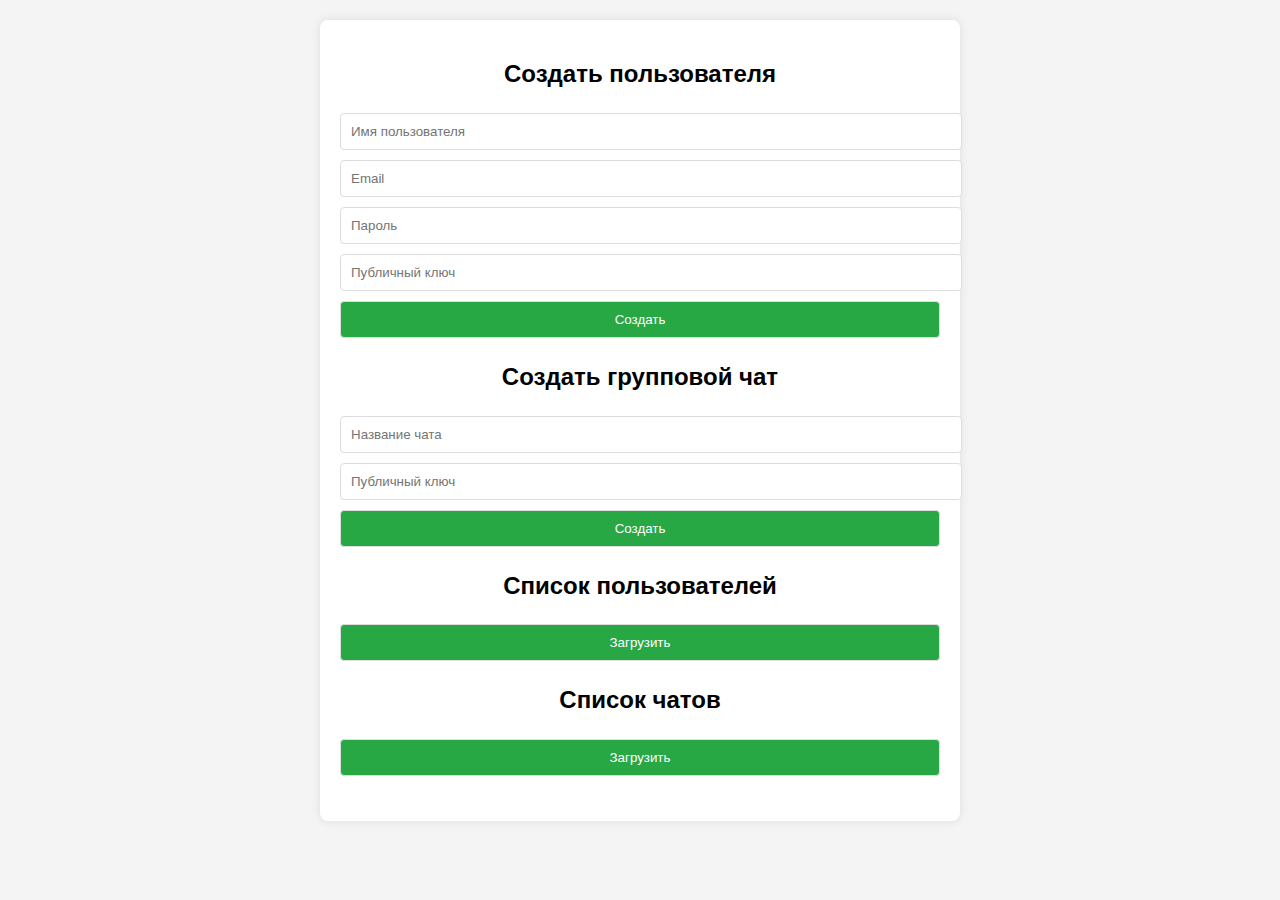
<file: src/main/resources/templates/index.html>
<!DOCTYPE html>
<html lang="ru">
<head>
    <meta charset="UTF-8">
    <meta name="viewport" content="width=device-width, initial-scale=1.0">
    <title>Управление группами и пользователями</title>
    <style>
        body {
            font-family: Arial, sans-serif;
            margin: 20px;
            background-color: #f4f4f4;
        }
        .container {
            max-width: 600px;
            margin: auto;
            background: white;
            padding: 20px;
            border-radius: 8px;
            box-shadow: 0 0 10px rgba(0, 0, 0, 0.1);
        }
        h2 {
            text-align: center;
        }
        input, button {
            width: 100%;
            padding: 10px;
            margin: 5px 0;
            border: 1px solid #ddd;
            border-radius: 4px;
        }
        button {
            background: #28a745;
            color: white;
            cursor: pointer;
        }
        button:hover {
            background: #218838;
        }
        .list {
            margin-top: 20px;
        }
        .list div {
            padding: 10px;
            background: #ddd;
            margin: 5px 0;
            border-radius: 4px;
        }
    </style>
</head>
<body>
<div class="container">
    <h2>Создать пользователя</h2>
    <input type="text" id="username" placeholder="Имя пользователя">
    <input type="email" id="email" placeholder="Email">
    <input type="password" id="password" placeholder="Пароль">
    <input type="text" id="publicKey" placeholder="Публичный ключ">
    <button onclick="createUser()">Создать</button>

    <h2>Создать групповой чат</h2>
    <input type="text" id="groupChatName" placeholder="Название чата">
    <input type="text" id="groupPublicKey" placeholder="Публичный ключ">
    <button onclick="createGroupChat()">Создать</button>

    <h2>Список пользователей</h2>
    <button onclick="loadUsers()">Загрузить</button>
    <div id="userList" class="list"></div>

    <h2>Список чатов</h2>
    <button onclick="loadChats()">Загрузить</button>
    <div id="chatList" class="list"></div>
</div>

<script>
    function createUser() {
        const username = document.getElementById("username").value;
        const email = document.getElementById("email").value;
        const password = document.getElementById("password").value;
        const publicKey = document.getElementById("publicKey").value;

        fetch(`/users/create?username=${username}&email=${email}&password=${password}&publicKey=${publicKey}&status=1`, { method: 'POST' })
            .then(response => response.text())
            .then(alert);
    }

    function createGroupChat() {
        const groupChatName = document.getElementById("groupChatName").value;
        const publicKey = document.getElementById("groupPublicKey").value;

        fetch(`/chats/create?groupChatName=${groupChatName}&publicKey=${publicKey}`, { method: 'POST' })
            .then(response => response.text())
            .then(alert);
    }

    function loadUsers() {
        fetch('/users/all')
            .then(response => response.json())
            .then(users => {
                const userList = document.getElementById("userList");
                userList.innerHTML = users.map(user => `<div>${user.username} - ${user.email}</div>`).join('');
            });
    }

    function loadChats() {
        fetch('/chats/all')
            .then(response => response.json())
            .then(chats => {
                const chatList = document.getElementById("chatList");
                chatList.innerHTML = chats.map(chat => `<div>${chat.groupChatName}</div>`).join('');
            });
    }
</script>
</body>
</html>
</file>
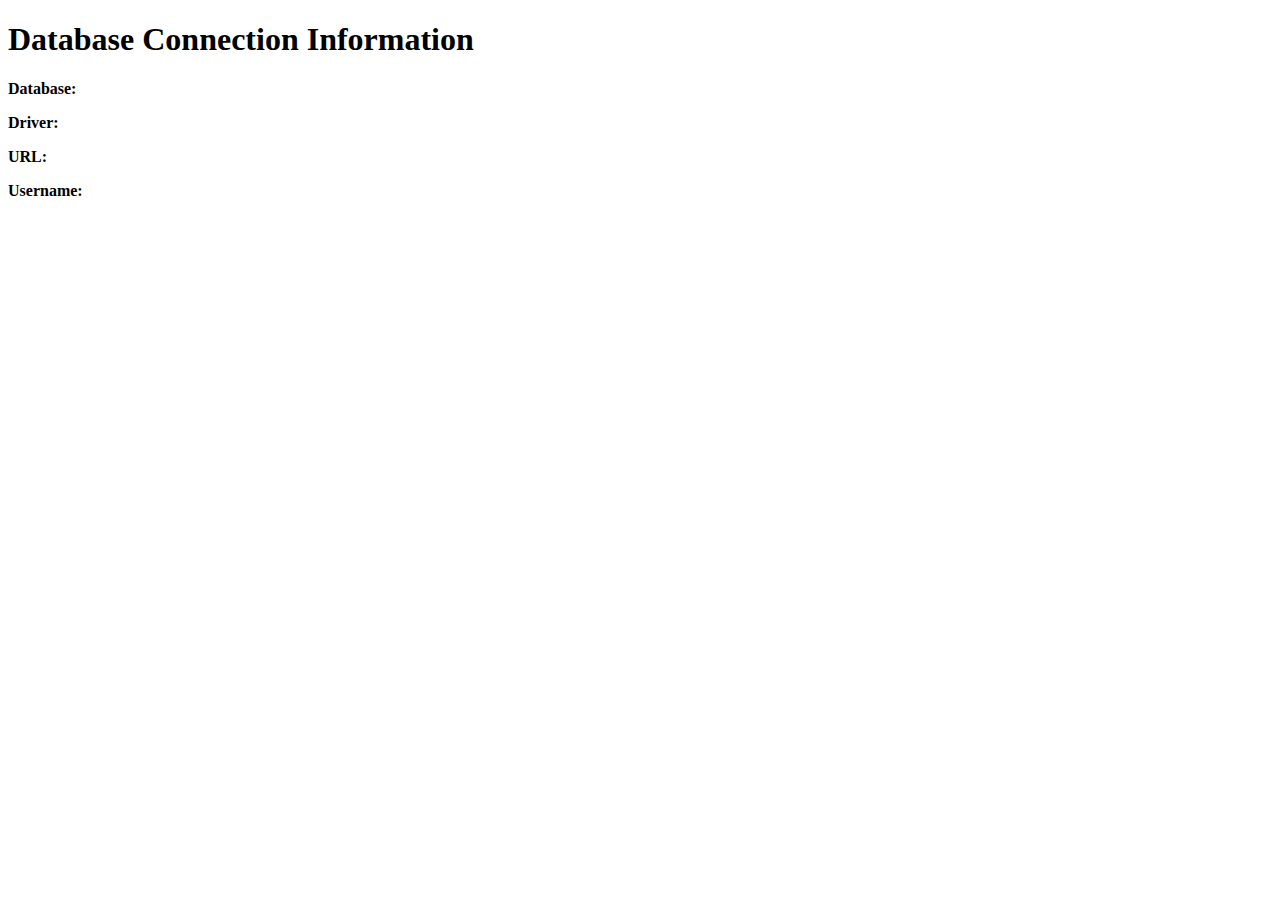
<file: src/main/resources/templates/db-info.html>
<!DOCTYPE html>
<html xmlns="http://www.w3.org/1999/xhtml"
      xmlns:th="http://www.thymeleaf.org">
<head>
    <title>Database Connection Info</title>
</head>
<body>
<h1>Database Connection Information</h1>
<div th:if="${error}">
    <p style="color: red;" th:text="${error}"></p>
</div>
<div th:unless="${error}">
    <p><strong>Database:</strong> <span th:text="${databaseName}"></span></p>
    <p><strong>Driver:</strong> <span th:text="${driverName}"></span></p>
    <p><strong>URL:</strong> <span th:text="${url}"></span></p>
    <p><strong>Username:</strong> <span th:text="${username}"></span></p>
</div>
</body>
</html>
</file>
